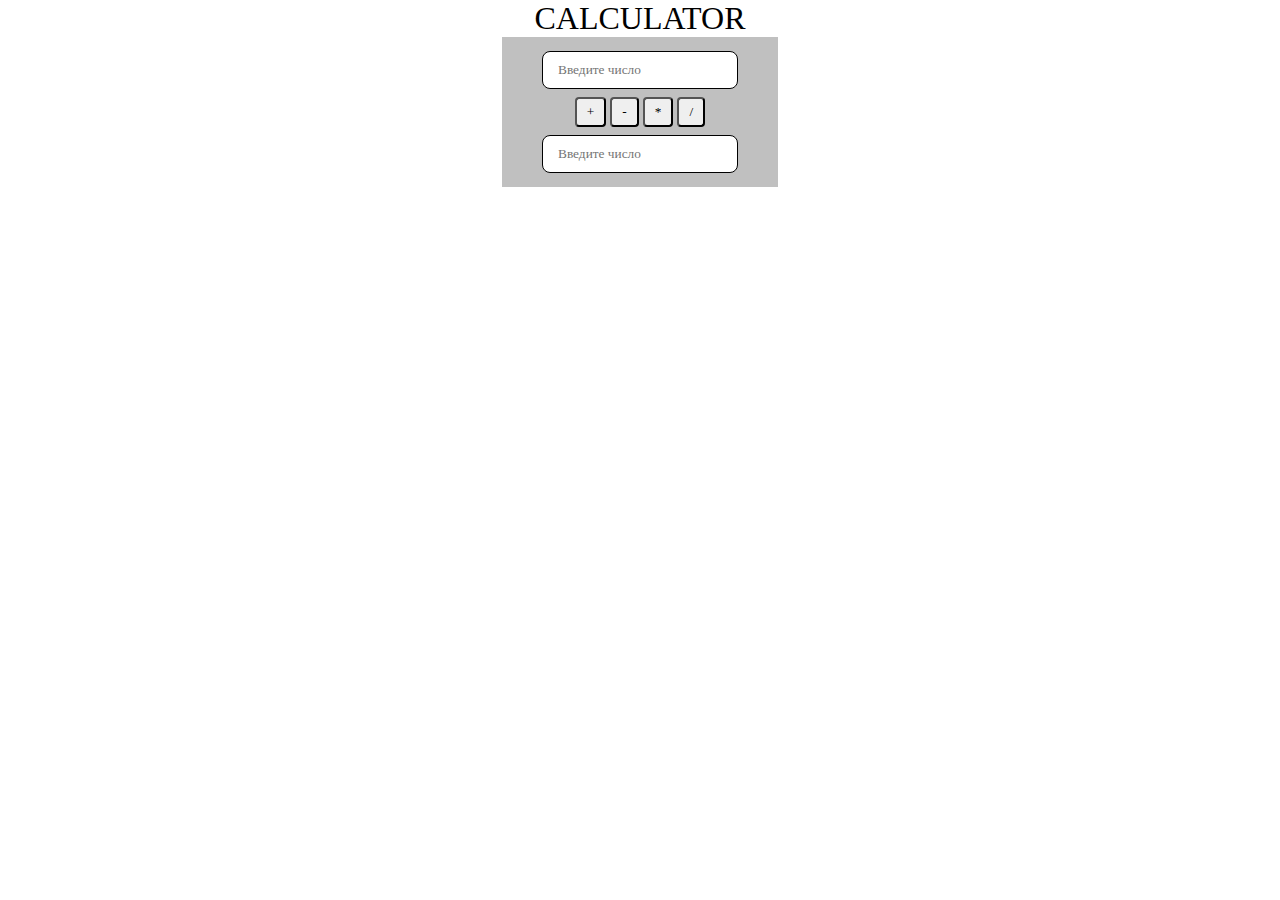
<file: index.html>
<!doctype html><!--[if lt IE 7 ]><html class="ie ie6" lang="ru"><![endif]--><!--[if IE 7 ]><html class="ie ie7" lang="ru"><![endif]--><!--[if IE 8 ]><html class="ie ie8" lang="ru"><![endif]--><!--[if (gte IE 9)|!(IE)]><!--><html lang="ru"><!--<![endif]--><head><meta charset="utf-8"><title>CarpetCleanerWorld</title><meta name="description" content=""><!-- Header CSS (First Sections of Website: compress & paste after release from _header.css here) --><style></style><!-- Fonts Loader from fonts.css (HTML5 LocalStorage) --><script>!function(){function e(e,t,n){e.addEventListener?e.addEventListener(t,n,!1):e.attachEvent&&e.attachEvent("on"+t,n)}function t(e){return window.localStorage&&localStorage.font_css_cache&&localStorage.font_css_cache_file===e}function n(){if(window.localStorage&&window.XMLHttpRequest)if(t(o))a(localStorage.font_css_cache);else{var n=new XMLHttpRequest;n.open("GET",o,!0),e(n,"load",function(){4===n.readyState&&(a(n.responseText),localStorage.font_css_cache=n.responseText,localStorage.font_css_cache_file=o)}),n.send()}else{var c=document.createElement("link");c.href=o,c.rel="stylesheet",c.type="text/css",document.getElementsByTagName("head")[0].appendChild(c),document.cookie="font_css_cache"}}function a(e){var t=document.createElement("style");t.innerHTML=e,document.getElementsByTagName("head")[0].appendChild(t)}var o="fonts.css";window.localStorage&&localStorage.font_css_cache||document.cookie.indexOf("font_css_cache")>-1?n():e(window,"load",n)}();</script><!-- Load CSS Compilled without JS --><noscript><link rel="stylesheet" href="style.css"></noscript><meta http-equiv="X-UA-Compatible" content="IE=edge"><meta name="viewport" content="width=device-width,initial-scale=1,maximum-scale=1"><link rel="shortcut icon" href="img/favicon/rtaImage.ico" type="image/x-icon"><link rel="apple-touch-icon" href="img/favicon/rtaImage.ico"><link rel="apple-touch-icon" sizes="72x72" href="img/favicon/icon-72x72.png"><link rel="apple-touch-icon" sizes="114x114" href="img/favicon/icon-114x114.png"></head><body><div class="content"><h1>calculator</h1><div class="calculator"><input type="text" placeholder="Введите число" id="inp1"> <button onclick="calculator('+')">+</button> <button onclick="calculator('-')">-</button> <button onclick="calculator('*')">*</button> <button onclick="calculator('/')">/</button> <input type="text" placeholder="Введите число" id="inp2"></div></div><!-- Preloader --><!-- <style type="text/css">#hellopreloader>p{display:none;}#hellopreloader_preload{display: block;position:fixed;z-index: 99999;top:0;left:0;right:0;bottom:0;background:#22313F url(http://hello-site.ru//main/images/preloads/rings.svg) center center no-repeat;background-size:124px;}</style>
<div id="hellopreloader"><div id="hellopreloader_preload"></div></div>
<script type="text/javascript">var hellopreloader = document.getElementById("hellopreloader_preload");function fadeOutnojquery(el){el.style.opacity = 1;var interhellopreloader = setInterval(function(){el.style.opacity = el.style.opacity - 0.05;if (el.style.opacity <=0.05){ clearInterval(interhellopreloader);hellopreloader.style.display = "none";}},16);}window.onload = function(){setTimeout(function(){fadeOutnojquery(hellopreloader);},1000);};</script> --><!--[if lt IE 9]>
<script src="./scripts/html5shiv/es5-shim.min.js"></script>
<script src="./scripts/html5shiv/html5shiv.min.js"></script>
<script src="./scripts/html5shiv/html5shiv-printshiv.min.js"></script>
<script src="./scripts/respond/respond.min.js"></script>
<![endif]--><!-- Load CSS --><script>function loadCSS(hf) {var ms=document.createElement("link");
        ms.rel="stylesheet";ms.href=hf;document.getElementsByTagName("head")[0].appendChild(ms);}
    loadCSS("vendor/font-awesome/css/font-awesome.min.css");
    loadCSS("style.css");
    loadCSS("header.css");</script><!-- Load CSS compiled without Bootstrap & Header styles (after release) --><script>var ms=document.createElement("link");ms.rel="stylesheet"; ms.href="style.css";document.getElementsByTagName("head")[0].appendChild(ms);</script><!-- Load Scripts --><script>var scr = {"scripts":[
        {"src" : "vendor/jquery/dist/jquery.min.js", "async" : false},
        {"src" : "scripts/modernizr/modernizr.js", "async" : false},
        {"src" : "scripts/main.min.js", "async" : false}
]};!function(t,n,r){"use strict";var c=function(t){if("[object Array]"!==Object.prototype.toString.call(t))return!1;for(var r=0;r<t.length;r++){var c=n.createElement("script"),e=t[r];c.src=e.src,c.async=e.async,n.body.appendChild(c)}return!0};t.addEventListener?t.addEventListener("load",function(){c(r.scripts);},!1):t.attachEvent?t.attachEvent("onload",function(){c(r.scripts)}):t.onload=function(){c(r.scripts)}}(window,document,scr);</script></body></html>
</file>
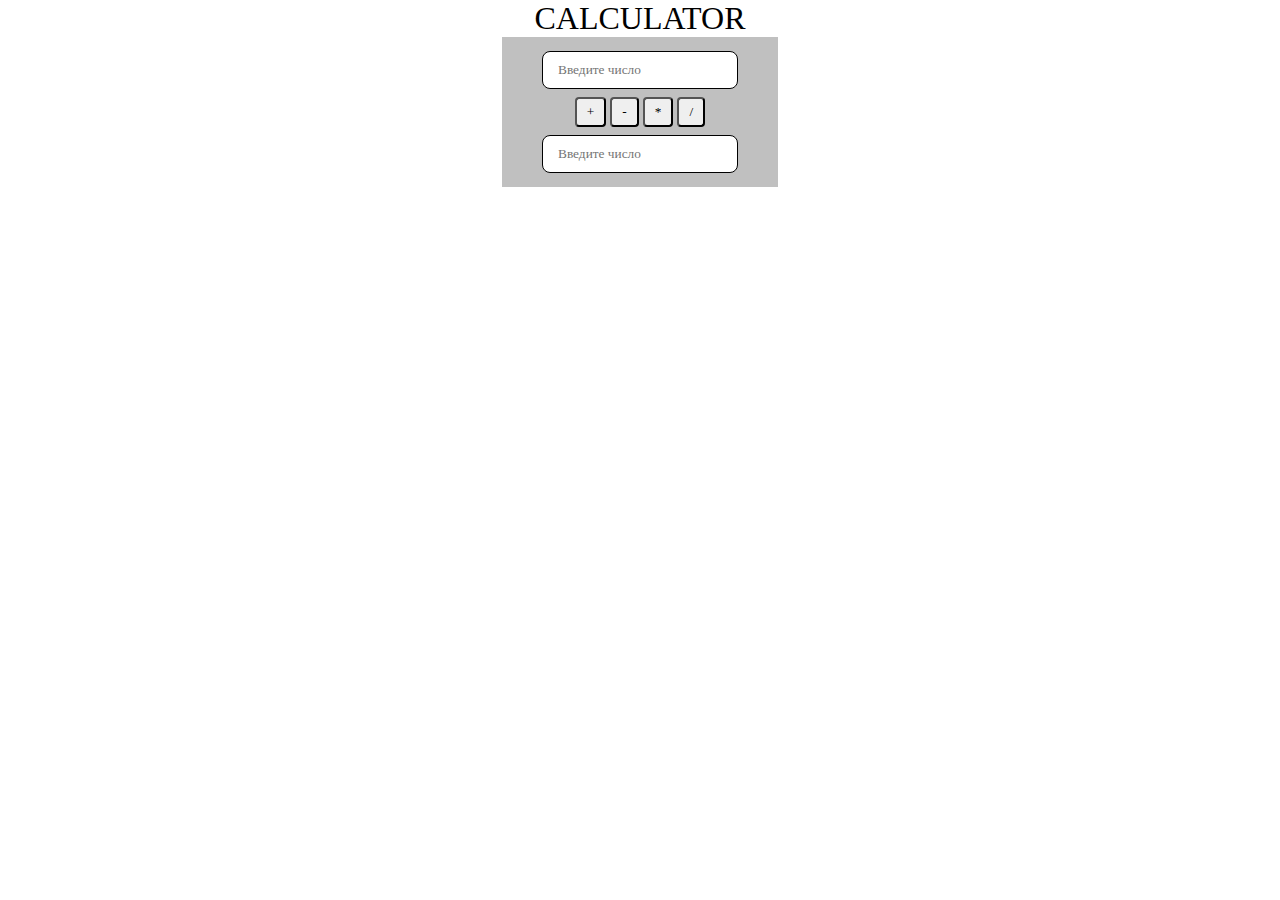
<file: main.html>
<!doctype html>
<!--[if lt IE 7 ]><html class="ie ie6" lang="ru"><![endif]-->
<!--[if IE 7 ]><html class="ie ie7" lang="ru"><![endif]-->
<!--[if IE 8 ]><html class="ie ie8" lang="ru"><![endif]-->
<!--[if (gte IE 9)|!(IE)]><!--><html lang="ru"> <!--<![endif]-->
<head>
    <meta charset="utf-8">
    <title>CarpetCleanerWorld</title>
    <meta name="description" content="">
    <!-- Header CSS (First Sections of Website: compress & paste after release from _header.css here) -->
    <style></style>
    <!-- Fonts Loader from fonts.css (HTML5 LocalStorage) -->
    <script>!function(){function e(e,t,n){e.addEventListener?e.addEventListener(t,n,!1):e.attachEvent&&e.attachEvent("on"+t,n)}function t(e){return window.localStorage&&localStorage.font_css_cache&&localStorage.font_css_cache_file===e}function n(){if(window.localStorage&&window.XMLHttpRequest)if(t(o))a(localStorage.font_css_cache);else{var n=new XMLHttpRequest;n.open("GET",o,!0),e(n,"load",function(){4===n.readyState&&(a(n.responseText),localStorage.font_css_cache=n.responseText,localStorage.font_css_cache_file=o)}),n.send()}else{var c=document.createElement("link");c.href=o,c.rel="stylesheet",c.type="text/css",document.getElementsByTagName("head")[0].appendChild(c),document.cookie="font_css_cache"}}function a(e){var t=document.createElement("style");t.innerHTML=e,document.getElementsByTagName("head")[0].appendChild(t)}var o="fonts.css";window.localStorage&&localStorage.font_css_cache||document.cookie.indexOf("font_css_cache")>-1?n():e(window,"load",n)}();</script>
    <!-- Load CSS Compilled without JS -->
    <noscript><link rel="stylesheet" href="style.css"></noscript>
    <meta http-equiv="X-UA-Compatible" content="IE=edge">
    <meta name="viewport" content="width=device-width, initial-scale=1, maximum-scale=1">
    <link rel="shortcut icon" href="img/favicon/rtaImage.ico" type="image/x-icon">
    <link rel="apple-touch-icon" href="img/favicon/rtaImage.ico">
    <link rel="apple-touch-icon" sizes="72x72" href="img/favicon/icon-72x72.png">
    <link rel="apple-touch-icon" sizes="114x114" href="img/favicon/icon-114x114.png">
</head>
<body>
<div class="content">
    <h1>calculator</h1>
    <div class="calculator">
        <input type="text" placeholder="Введите число" id="inp1">
        <button onclick="calculator('+')">+</button>
        <button onclick="calculator('-')">-</button>
        <button onclick="calculator('*')">*</button>
        <button onclick="calculator('/')">/</button>
        <input type="text" placeholder="Введите число" id="inp2">
    </div>
</div>
<!-- Preloader -->
<!-- <style type="text/css">#hellopreloader>p{display:none;}#hellopreloader_preload{display: block;position:fixed;z-index: 99999;top:0;left:0;right:0;bottom:0;background:#22313F url(http://hello-site.ru//main/images/preloads/rings.svg) center center no-repeat;background-size:124px;}</style>
<div id="hellopreloader"><div id="hellopreloader_preload"></div></div>
<script type="text/javascript">var hellopreloader = document.getElementById("hellopreloader_preload");function fadeOutnojquery(el){el.style.opacity = 1;var interhellopreloader = setInterval(function(){el.style.opacity = el.style.opacity - 0.05;if (el.style.opacity <=0.05){ clearInterval(interhellopreloader);hellopreloader.style.display = "none";}},16);}window.onload = function(){setTimeout(function(){fadeOutnojquery(hellopreloader);},1000);};</script> -->
<!--[if lt IE 9]>
<script src="./scripts/html5shiv/es5-shim.min.js"></script>
<script src="./scripts/html5shiv/html5shiv.min.js"></script>
<script src="./scripts/html5shiv/html5shiv-printshiv.min.js"></script>
<script src="./scripts/respond/respond.min.js"></script>
<![endif]-->
<!-- Load CSS -->
<script>
    function loadCSS(hf) {var ms=document.createElement("link");
        ms.rel="stylesheet";ms.href=hf;document.getElementsByTagName("head")[0].appendChild(ms);}
    loadCSS("vendor/font-awesome/css/font-awesome.min.css");
    loadCSS("style.css");
    loadCSS("header.css");
</script>
<!-- Load CSS compiled without Bootstrap & Header styles (after release) -->
<script>var ms=document.createElement("link");ms.rel="stylesheet"; ms.href="style.css";document.getElementsByTagName("head")[0].appendChild(ms);</script>
<!-- Load Scripts -->
<script>
    var scr = {"scripts":[
        {"src" : "vendor/jquery/dist/jquery.min.js", "async" : false},
        {"src" : "scripts/modernizr/modernizr.js", "async" : false},
        {"src" : "scripts/main.min.js", "async" : false}
]};!function(t,n,r){"use strict";var c=function(t){if("[object Array]"!==Object.prototype.toString.call(t))return!1;for(var r=0;r<t.length;r++){var c=n.createElement("script"),e=t[r];c.src=e.src,c.async=e.async,n.body.appendChild(c)}return!0};t.addEventListener?t.addEventListener("load",function(){c(r.scripts);},!1):t.attachEvent?t.attachEvent("onload",function(){c(r.scripts)}):t.onload=function(){c(r.scripts)}}(window,document,scr);
</script>
</body>
</html>
</file>
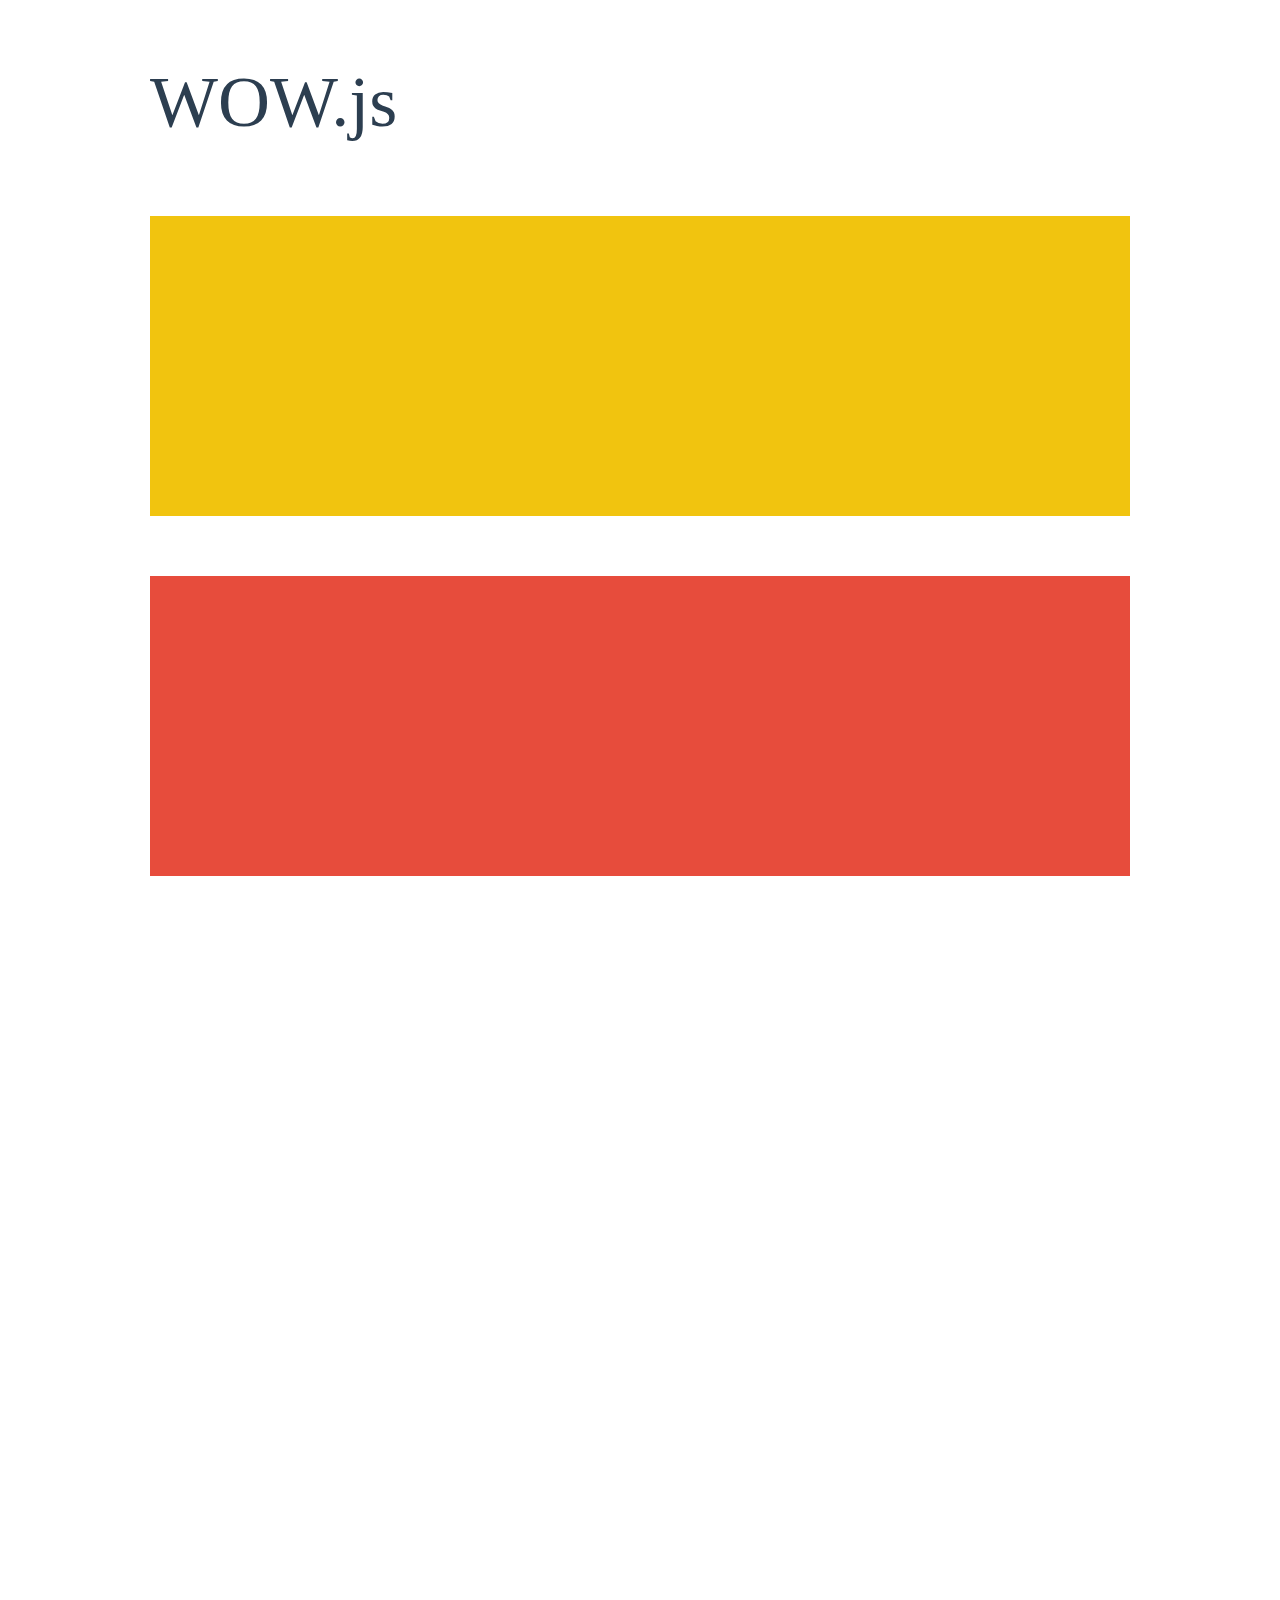
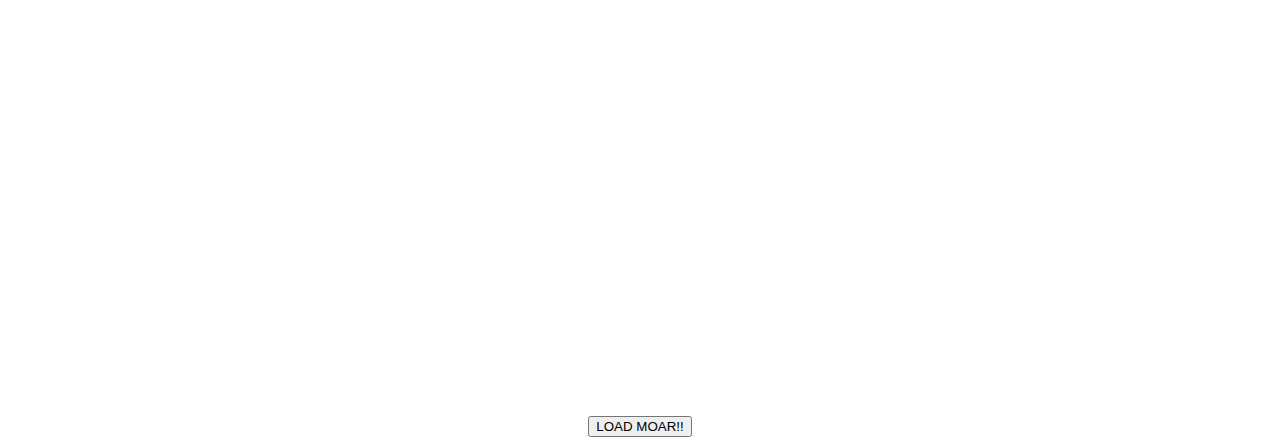
<file: vendor/wow/demo.html>
<!doctype html>

<html lang="en">
<head>
  <meta charset="utf-8">
  <title>WOW</title>
  <link rel="stylesheet" href="css/libs/animate.css">
  <link rel="stylesheet" href="css/site.css">
  <style>
    .wow:first-child {
      visibility: hidden;
    }
  </style>
  <!--[if IE]>
    <script src="http://html5shiv.googlecode.com/svn/trunk/html5.js"></script>
  <![endif]-->
</head>

<body>
  <div id="container">
    <header>
      <h1>WOW.js</h1>
    </header>
    <div id="main">
      <section class="wow fadeInDown" style="background-color: #f1c40f;"></section>
      <section class="wow pulse" style="background-color: #e74c3c;" data-wow-iteration="infinite" data-wow-duration="1500ms"></section>
      <section class="section--purple wow slideInRight" data-wow-delay="2s"></section>
      <section class="section--blue wow bounceInLeft" data-wow-offset="300"></section>
      <section class="section--green wow slideInLeft" data-wow-duration="4s"></section>
      <button id="moar">LOAD MOAR!!</button>
    </div>
  </div>
  <script src="dist/wow.js"></script>
  <script>
    wow = new WOW(
      {
        animateClass: 'animated',
        offset:       100,
        callback:     function(box) {
          console.log("WOW: animating <" + box.tagName.toLowerCase() + ">")
        }
      }
    );
    wow.init();
    document.getElementById('moar').onclick = function() {
      var section = document.createElement('section');
      section.className = 'section--purple wow fadeInDown';
      this.parentNode.insertBefore(section, this);
    };
  </script>
</body>
</html>
</file>
<file: style.css>
*{margin:0;padding:0;outline:0;font-family:'Neo Sans Pro';font-weight:400}.content{text-align:center}.content h1{text-transform:uppercase}.calculator{margin:auto;width:20vw;padding:10px;background:silver}.calculator input{display:block;padding:10px 15px;border-radius:8px;margin:4px auto;width:auto;border:1px solid #000}.calculator button{display:inline-block;padding:5px 10px;border-radius:4px;cursor:pointer;margin:4px auto}
/*# sourceMappingURL=style.css.map */
</file>
<file: vendor/wow/css/site.css>
h1{font-size:72px;line-height:1.5;color:#2c3e50;font-weight:100}#container{width:980px;margin:0 auto}section{height:300px;margin:60px 0}.section--purple{background-color:#9b59b6}.section--blue{background-color:#3498db}.section--green{background-color:#2ecc71}#main{text-align:center}#more{margin:20px auto 48px}
/*# sourceMappingURL=[data-uri] */
</file>
